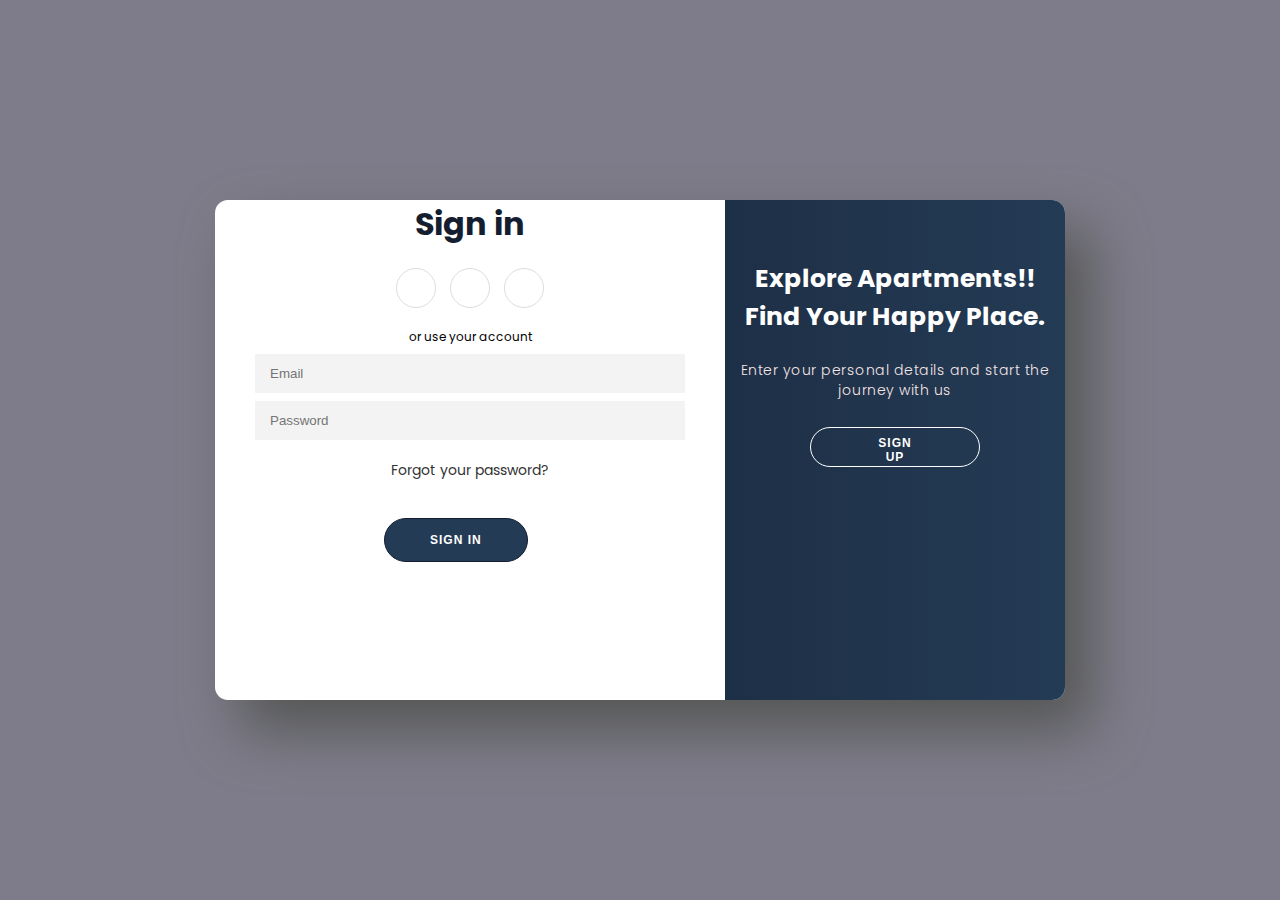
<file: sign in/index.html>
<!DOCTYPE html>
<html lang="en">
<head>
    <meta charset="UTF-8">
    <meta http-equiv="X-UA-Compatible" content="IE=edge">
    <meta name="viewport" content="width=device-width, initial-scale=1.0">
    <title>Sign in || Sign up from</title>
     <!-- font awesome icons -->
     <link rel="stylesheet" href="https://cdnjs.cloudflare.com/ajax/libs/font-awesome/6.1.1/css/all.min.css" integrity="sha512-KfkfwYDsLkIlwQp6LFnl8zNdLGxu9YAA1QvwINks4PhcElQSvqcyVLLD9aMhXd13uQjoXtEKNosOWaZqXgel0g==" crossorigin="anonymous" referrerpolicy="no-referrer" />
    <!-- css stylesheet -->
    <link rel="stylesheet" href="styles.css">
</head>
<body>

    <div class="container" id="container">
        <div class="form-container sign-up-container">
            <form action="#">
                <h1>Create Account</h1>
                <div class="social-container">
                    <a href="#" class="social"><i class="fab fa-facebook-f"></i></a>
                    <a href="#" class="social"><i class="fab fa-google-plus-g"></i></a>
                    <a href="#" class="social"><i class="fab fa-linkedin-in"></i></a>
                </div>
                <span>or use your email for registration</span>
                <div class="infield">
                    <input type="text" placeholder="Name" />
                    <label></label>
                </div>
                <div class="infield">
                    <input type="email" placeholder="Email" name="email"/>
                    <label></label>
                </div>
                <div class="infield">
                    <input type="password" placeholder="Password" />
                    <label></label>
                </div>
                <button>Sign Up</button>
            </form>
        </div>
        <div class="form-container sign-in-container">
            <form action="#">
                <h1>Sign in</h1>
                <div class="social-container">
                    <a href="#" class="social"><i class="fab fa-facebook-f"></i></a>
                    <a href="#" class="social"><i class="fab fa-google-plus-g"></i></a>
                    <a href="#" class="social"><i class="fab fa-linkedin-in"></i></a>
                </div>
                <span>or use your account</span>
                <div class="infield">
                    <input type="email" placeholder="Email" name="email"/>
                    <label></label>
                </div>
                <div class="infield">
                    <input type="password" placeholder="Password" />
                    <label></label>
                </div>
                <a href="#" class="forgot">Forgot your password?</a>
                <button>Sign In</button>
            </form>
        </div>
        <div class="overlay-container" id="overlayCon">
            <div class="overlay">
                <div class="overlay-panel overlay-left">
                    <h1 class="other">Welcome Back!</h1>
                    <p>To keep connected with us please login with your personal info</p>
                    <button>Sign In</button>
                </div>
                <div class="overlay-panel overlay-right">
                    <h1 class="other">Explore Apartments!!<br>Find Your Happy Place.</h1>
                    <p>Enter your personal details and start the journey with us</p>
                    <button>Sign Up</button>
                </div>
            </div>
            <button id="overlayBtn"></button>
        </div>
    </div>

    <footer>
        <mark></a></mark>
    </footer>

    <!-- js code -->
    <script>
          const container = document.getElementById('container');
          const overlayCon = document.getElementById('overlayCon');
          const overlayBtn = document.getElementById('overlayBtn');
          overlayBtn.addEventListener('click' ,()=> {
            container.classList.toggle('right-panel-active');
            overlayBtn.classList.remove('btnScaled');
            window.requestAnimationFrame(()=> {
                overlayBtn.classList.add('btnScaled');
            })
          });
    </script>

</body>
</html>
</file>
<file: sign in/styles.css>
@import url('https://fonts.googleapis.com/css2?family=Poppins:wght@100;200;300;400;500;600;700;800;900&display=swap');

* {
    padding: 0px;
    margin: 0px;
    box-sizing: border-box;
}

:root {
    --linear-grad: linear-gradient(to right, #141E30, #243B55);
    --grad-clr1: #141E30;
    --grad-clr2: #243B55;
}

body {
    height: 100vh;
    background: #7e7c8a;
    display: grid;
    place-content: center;
    font-family: 'Poppins', sans-serif;
}
.container{
    position: relative;
    width: 850px;
    height: 500px;
    background-color: #FFF;
    box-shadow: 25px 30px 55px #555755;
    border-radius: 13px;
    overflow: hidden;
}
.form-container{
    position: absolute;
    width: 60%;
    height: 100%;
    padding: 0px 40px;
    transition: all 0.6s ease-in-out;
}
.sign-up-container{
    opacity: 0;
    z-index: 1;
}
.sign-in-container{
    z-index: 2;
}
.form{
    height: 100%;
    display: flex;
flex-direction: column;
align-items: center;
justify-content: center;
padding: 0px 50px;
}
h1{
    color: var(--grad-clr1);
    text-align: center;
}
.social-container{
    text-align: center;
    margin: 20px 0px;
}
.social-container a{
    border: 1px solid #ddd;
border-radius: 50%;
display: inline-flex;
justify-content: center;
align-items: center;
margin: 0px 5px;
height: 40px;
width: 40px;
}
span{
    font-size: 12px;
    text-align: center;
    display: block;
}
.infield{
    position: relative;
margin: 8px 0px;
width: 100%;
}
input{
    width: 100%;
padding: 12px 15px;
background-color: #f3f3f3;
border: none;
outline: none;
}
label{
    position: absolute;
    left: 50%;
    top: 100%;
transform: translateX(-50%);
width: 0%;
height: 2px;
background: var(--linear-grad);
transition: 0.3s;
}
input:focus label{
    width: 100%;
}
a{
    color: #333;
    font-size: 14px;
    text-decoration: none;
    margin: 15px 0px;
}
a.forgot{
    text-align: center;
    display: block;
    margin: 20px;
    padding-bottom: 1px;
    border-bottom: 1px solid #FFF;
}
button{
    margin: 30%;
    border-radius: 30px;
    border: 1px solid var(--grad-clr1);
    background: var(--grad-clr2);
    color: #FFF;
    font-size: 12px;
    font-weight: bold;
    padding: 14px 45px;
    letter-spacing: 1px;
    text-transform: uppercase;
}
.form-container.sign-in-container button{
    margin-top: 15px;
    transition: 80ms ease-in;
}
.form-container button:hover{
    background: #EEE;
    color: var(--grad-clr1);
}
.overlay-container{
    position: absolute;
    top: 0;
    left: 60%;
    width: 40%;
    height: 100%;
    overflow: hidden;
    transition: transform 0.6s ease-in-out;
    z-index: 9;
}
#overlayBtn{
    cursor: pointer;
    position: absolute;
    left: 20%;
    top: 125px;
    transform: translateX(-50%);
    width: 170px;
    height: 40px;
    border: 1px solid #FFF;
    background: transparent;
    border-radius: 40px;
}
.overlay{
    position: relative;
    background: var(--linear-grad);
    color: #FFF;
    left: -150%;
    height: 100%;
    width: 250%;
    transition: transform 0.6 ease-in-out;
}
.overlay-panel{
    position: absolute;
    display: flex;
    align-items: center;
    justify-content: center;
    flex-direction: column;
    padding: 0px 40px;
    text-align: center;
    height: 100%;
    width: 340px;
    transition: 0.6s ease-in-out;
}
.overlay-left{
    right: 60%;
    transform: translateX(-12%);
}
.overlay-right{
    right: 0;
    transform: translateX(0%);
}
.overlay-panel{
    color: #FFF;
}
p{
    position: absolute;
    top: 120px;
    font-size: 14px;
    font-weight: 300;
    line-height: 20px;
    letter-spacing: 0.5px;
    margin: 40px 0px 55px;
    color: #f7e6e6;
}
.overlay-panel button{
    border: none;
    background-color: transparent;
}
.other{
    font-size: 25px;
    font-weight: bold;
    position: absolute;
    top: 60px;
    color: #FFF;
}
.right-panel-active .overlay-container{
    transform: translateX(-150%);
}
.right-panel-active .overlay{
    transform: translateX(50%);
}
.right-panel-active .overlay-left{
    transform: translateX(25%);
}
.right-panel-active.overlay-right{
    transform: translateX(35%);
}
.right-panel-active .sign-in-container{
    transform: translateX(20%);
    opacity: 0;
}
.right-panel-active .sign-up-container{
    transform: translateX(66.7%);
    opacity: 1;
    z-index: 5;
    animation: show 0.6s;
}
@keyframes show{
    0%, 50%{
        opacity: 0;
        z-index: 1;
    }
    50.1%, 100%{
        opacity: 1;
        z-index: 5;
    }
}
.btnScaled{
    animation: scaleBtn 0.6s;
}
@keyframes scaleBtn{
    0%{
        width: 150px;
    }
    50%{
        width: 250px;
    }
    100%{
        width: 150px;
    }
}
</file>
